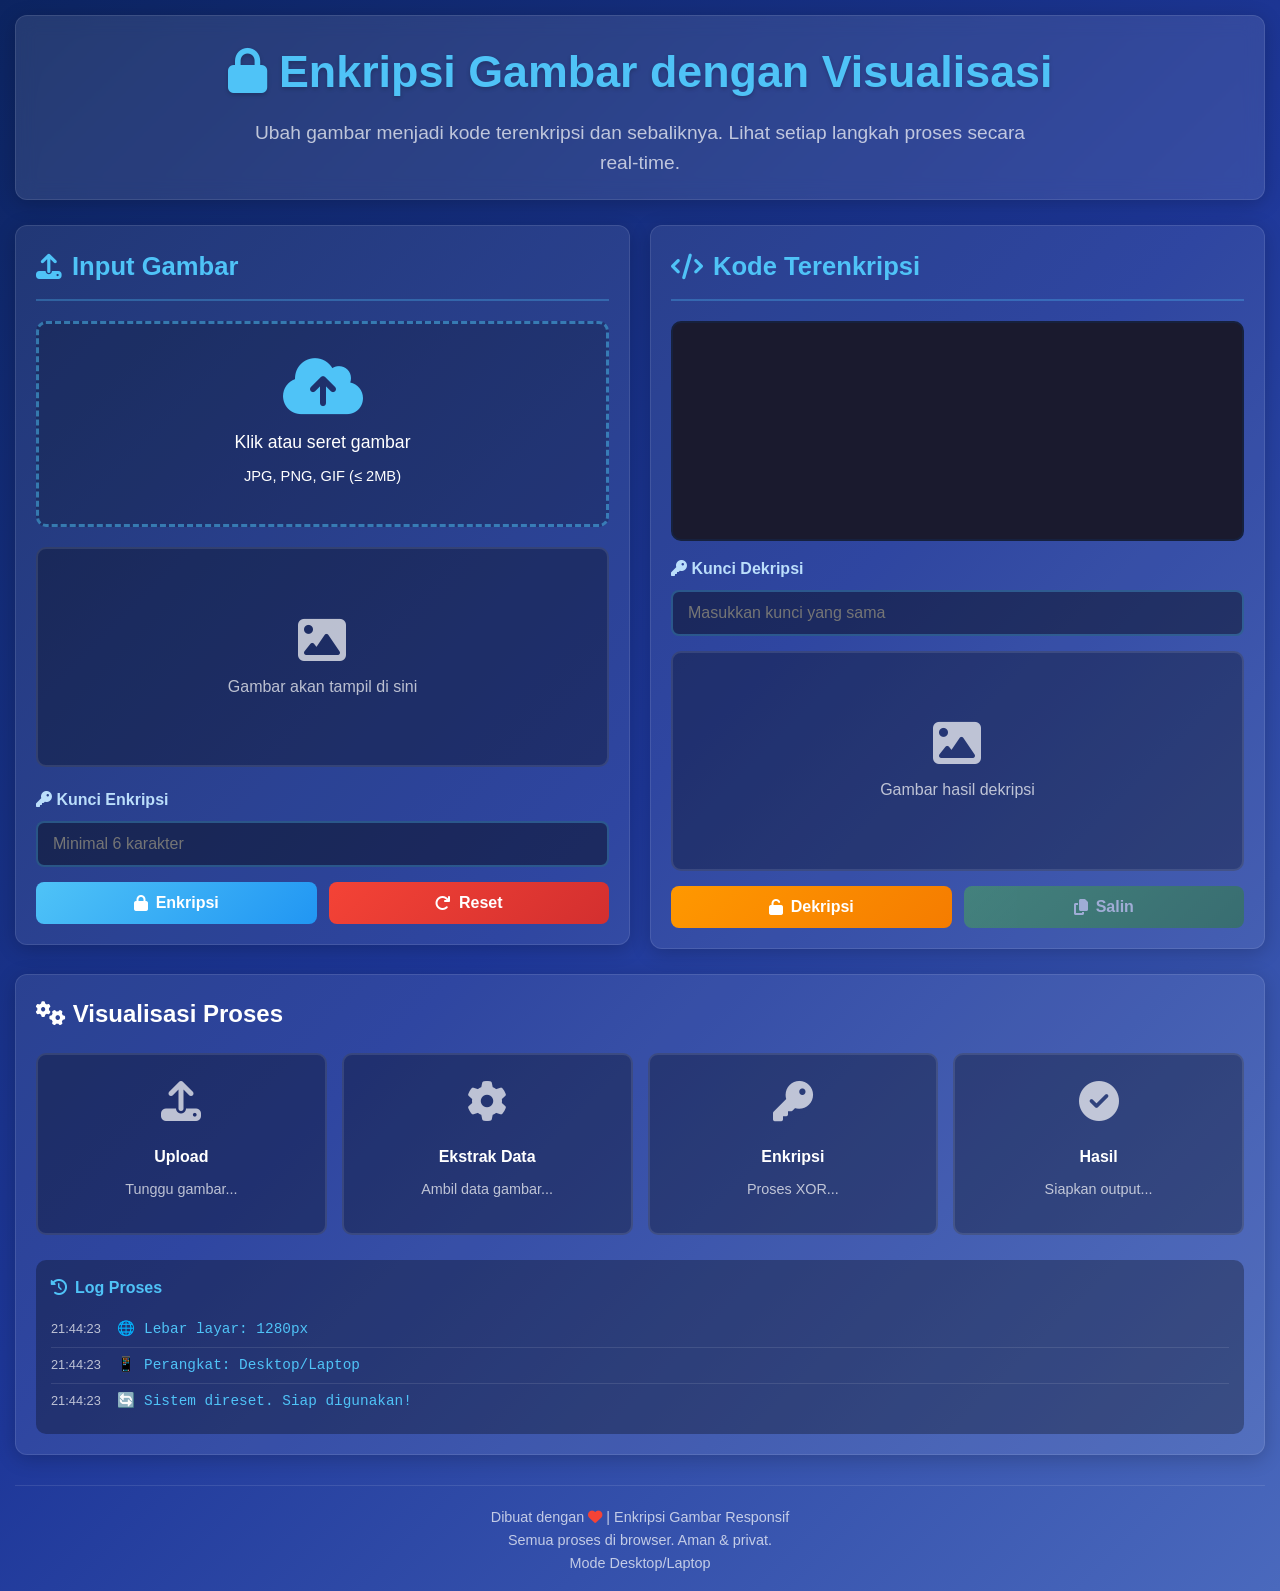
<file: index.html>
<!DOCTYPE html>
<html lang="id">
<head>
    <meta charset="UTF-8">
    <meta name="viewport" content="width=device-width, initial-scale=1.0, maximum-scale=5.0">
    <title>Enkripsi Gambar Responsif</title>
    <link rel="stylesheet" href="https://cdnjs.cloudflare.com/ajax/libs/font-awesome/6.4.0/css/all.min.css">
    <link rel="stylesheet" href="style.css">
</head>
<body>
    <div class="container">
        <header>
            <h1><i class="fas fa-lock"></i> Enkripsi Gambar <span class="hidden-mobile">dengan Visualisasi</span></h1>
            <p class="subtitle">Ubah gambar menjadi kode terenkripsi dan sebaliknya. <span class="hidden-mobile">Lihat setiap langkah proses secara real-time.</span></p>
            <p class="mobile-only">Geser untuk melihat semua konten</p>
        </header>
        
        <div class="app-container">
            <!-- Panel Input (Kiri) -->
            <div class="panel">
                <h2><i class="fas fa-upload"></i> Input Gambar</h2>
                
                <div class="upload-area" id="uploadArea">
                    <i class="fas fa-cloud-upload-alt"></i>
                    <p>Klik atau seret gambar</p>
                    <p><small>JPG, PNG, GIF (≤ 2MB)</small></p>
                    <input type="file" id="imageInput" accept="image/*" style="display: none;">
                </div>
                
                <div class="file-info" id="fileInfo">
                    <div><strong>Nama:</strong> <span id="fileName">-</span></div>
                    <div><strong>Ukuran:</strong> <span id="fileSize">-</span></div>
                    <div><strong>Dimensi:</strong> <span id="fileDimensions">-</span></div>
                    <div><strong>Tipe:</strong> <span id="fileType">-</span></div>
                </div>
                
                <div class="preview-container" id="imagePreviewContainer">
                    <img class="image-preview" id="imagePreview" alt="Preview Gambar">
                    <div class="placeholder" id="imagePlaceholder">
                        <i class="fas fa-image"></i>
                        <p>Gambar akan tampil di sini</p>
                    </div>
                </div>
                
                <div class="controls">
                    <div class="input-group">
                        <label for="encryptionKey"><i class="fas fa-key"></i> Kunci Enkripsi</label>
                        <input type="password" id="encryptionKey" placeholder="Minimal 6 karakter">
                    </div>
                    
                    <div class="btn-group">
                        <button class="btn btn-primary" id="encryptBtn">
                            <i class="fas fa-lock"></i> Enkripsi
                        </button>
                        <button class="btn btn-danger" id="resetBtn">
                            <i class="fas fa-redo"></i> Reset
                        </button>
                    </div>
                </div>
            </div>
            
            <!-- Panel Output (Kanan) -->
            <div class="panel">
                <h2><i class="fas fa-code"></i> Kode Terenkripsi</h2>
                
                <div class="code-container" id="codeOutput">
                    <div class="placeholder" id="codePlaceholder">
                        <i class="fas fa-lock"></i>
                        <p>Kode akan muncul di sini</p>
                    </div>
                </div>
                
                <div class="input-group">
                    <label for="decryptKey"><i class="fas fa-key"></i> Kunci Dekripsi</label>
                    <input type="password" id="decryptKey" placeholder="Masukkan kunci yang sama">
                </div>
                
                <div class="preview-container" id="decryptedPreviewContainer">
                    <img class="image-preview" id="decryptedImagePreview" alt="Gambar Terdekripsi">
                    <div class="placeholder" id="decryptedPlaceholder">
                        <i class="fas fa-image"></i>
                        <p>Gambar hasil dekripsi</p>
                    </div>
                </div>
                
                <div class="btn-group">
                    <button class="btn btn-secondary" id="decryptBtn">
                        <i class="fas fa-unlock"></i> Dekripsi
                    </button>
                    <button class="btn btn-success" id="copyCodeBtn" disabled>
                        <i class="fas fa-copy"></i> Salin
                    </button>
                </div>
            </div>
        </div>
        
        <!-- Panel Proses -->
        <div class="process-panel">
            <h2><i class="fas fa-cogs"></i> Visualisasi Proses</h2>
            
            <div class="process-steps">
                <!-- Langkah 1 -->
                <div class="step" id="step1">
                    <div class="step-icon">
                        <i class="fas fa-upload"></i>
                    </div>
                    <div class="step-title">Upload</div>
                    <div class="step-desc">Tunggu gambar...</div>
                    <div class="step-detail" id="step1Detail"></div>
                </div>
                
                <!-- Langkah 2 -->
                <div class="step" id="step2">
                    <div class="step-icon">
                        <i class="fas fa-cog"></i>
                    </div>
                    <div class="step-title">Ekstrak Data</div>
                    <div class="step-desc">Ambil data gambar...</div>
                    <div class="step-detail" id="step2Detail"></div>
                </div>
                
                <!-- Langkah 3 -->
                <div class="step" id="step3">
                    <div class="step-icon">
                        <i class="fas fa-key"></i>
                    </div>
                    <div class="step-title">Enkripsi</div>
                    <div class="step-desc">Proses XOR...</div>
                    <div class="step-detail" id="step3Detail"></div>
                </div>
                
                <!-- Langkah 4 -->
                <div class="step" id="step4">
                    <div class="step-icon">
                        <i class="fas fa-check-circle"></i>
                    </div>
                    <div class="step-title">Hasil</div>
                    <div class="step-desc">Siapkan output...</div>
                    <div class="step-detail" id="step4Detail"></div>
                </div>
            </div>
            
            <div class="process-log">
                <div class="log-title">
                    <i class="fas fa-history"></i> Log Proses
                </div>
                <div id="processLog">
                    <div class="log-entry info">
                        <span class="log-time">00:00:00</span>
                        Sistem siap. Unggah gambar untuk mulai.
                    </div>
                </div>
            </div>
        </div>
        
        <footer>
            <p>Dibuat dengan <i class="fas fa-heart" style="color:#f44336;"></i> | Enkripsi Gambar Responsif</p>
            <p>Semua proses di browser. Aman & privat.</p>
            <p class="mobile-only">Mode Mobile</p>
            <p class="hidden-mobile">Mode Desktop/Laptop</p>
        </footer>
    </div>

    <script src="script.js"></script>
</body>
</html>
</file>
<file: style.css>
/* Reset & Base Styles */
* {
    margin: 0;
    padding: 0;
    box-sizing: border-box;
    font-family: -apple-system, BlinkMacSystemFont, 'Segoe UI', Roboto, Oxygen, Ubuntu, sans-serif;
}

:root {
    --primary: #4fc3f7;
    --primary-dark: #2196f3;
    --secondary: #ff9800;
    --secondary-dark: #f57c00;
    --success: #4CAF50;
    --danger: #f44336;
    --dark-bg: #0c2461;
    --medium-bg: #1e3799;
    --light-bg: #4a69bd;
    --card-bg: rgba(255, 255, 255, 0.08);
    --card-border: rgba(255, 255, 255, 0.1);
    --text-light: #ffffff;
    --text-muted: rgba(255, 255, 255, 0.7);
    --code-bg: #1a1a2e;
    --shadow: 0 4px 20px rgba(0, 0, 0, 0.2);
    --border-radius: 12px;
    --transition: all 0.3s ease;
}

body {
    background: linear-gradient(135deg, var(--dark-bg), var(--medium-bg), var(--light-bg));
    color: var(--text-light);
    min-height: 100vh;
    padding: 15px;
    line-height: 1.6;
}

.container {
    max-width: 1400px;
    margin: 0 auto;
    width: 100%;
}

/* Header */
header {
    text-align: center;
    margin-bottom: 25px;
    padding: 20px;
    background: rgba(255, 255, 255, 0.1);
    border-radius: var(--border-radius);
    backdrop-filter: blur(10px);
    box-shadow: var(--shadow);
    border: 1px solid var(--card-border);
}

h1 {
    font-size: clamp(1.8rem, 4vw, 2.8rem);
    margin-bottom: 10px;
    color: var(--primary);
    font-weight: 700;
    text-shadow: 0 2px 4px rgba(0, 0, 0, 0.2);
}

.subtitle {
    font-size: clamp(0.9rem, 2vw, 1.2rem);
    color: var(--text-muted);
    max-width: 800px;
    margin: 0 auto;
}

/* Main Layout */
.app-container {
    display: grid;
    grid-template-columns: 1fr;
    gap: 20px;
    margin-bottom: 25px;
}

@media (min-width: 768px) {
    .app-container {
        grid-template-columns: 1fr 1fr;
    }
}

/* Panels */
.panel {
    background: var(--card-bg);
    border-radius: var(--border-radius);
    padding: 20px;
    box-shadow: var(--shadow);
    border: 1px solid var(--card-border);
    transition: var(--transition);
    height: fit-content;
}

.panel:hover {
    transform: translateY(-5px);
}

.panel h2 {
    font-size: clamp(1.2rem, 3vw, 1.6rem);
    margin-bottom: 20px;
    color: var(--primary);
    display: flex;
    align-items: center;
    gap: 10px;
    padding-bottom: 12px;
    border-bottom: 2px solid rgba(79, 195, 247, 0.3);
}

/* Upload Area */
.upload-area {
    border: 3px dashed rgba(79, 195, 247, 0.5);
    border-radius: 10px;
    padding: 30px 15px;
    text-align: center;
    cursor: pointer;
    transition: var(--transition);
    margin-bottom: 20px;
    background: rgba(0, 0, 0, 0.2);
}

.upload-area:hover {
    border-color: var(--primary);
    background: rgba(79, 195, 247, 0.1);
}

.upload-area i {
    font-size: clamp(2.5rem, 6vw, 4rem);
    margin-bottom: 10px;
    color: var(--primary);
}

.upload-area p {
    font-size: clamp(0.9rem, 2vw, 1.1rem);
    margin-bottom: 5px;
}

/* Preview Areas */
.preview-container {
    height: clamp(180px, 30vw, 220px);
    border-radius: 10px;
    overflow: hidden;
    background: rgba(0, 0, 0, 0.3);
    margin-bottom: 15px;
    display: flex;
    align-items: center;
    justify-content: center;
    border: 2px solid var(--card-border);
}

.image-preview {
    max-width: 100%;
    max-height: 100%;
    object-fit: contain;
}

.code-container {
    height: clamp(180px, 30vw, 220px);
    border-radius: 10px;
    overflow: auto;
    background: var(--code-bg);
    margin-bottom: 15px;
    padding: 15px;
    font-family: 'Courier New', monospace;
    font-size: clamp(10px, 2vw, 12px);
    color: #00ff88;
    border: 2px solid #16213e;
    white-space: pre-wrap;
    word-break: break-all;
}

/* Controls */
.controls {
    margin-top: 20px;
}

.input-group {
    margin-bottom: 15px;
}

label {
    display: block;
    margin-bottom: 8px;
    color: #bbdefb;
    font-weight: 600;
    font-size: clamp(0.9rem, 2vw, 1rem);
}

input[type="password"], input[type="text"] {
    width: 100%;
    padding: clamp(10px, 2vw, 12px) 15px;
    border-radius: 8px;
    border: 2px solid rgba(79, 195, 247, 0.3);
    background: rgba(0, 0, 0, 0.4);
    color: var(--text-light);
    font-size: clamp(0.9rem, 2vw, 1rem);
    transition: var(--transition);
}

input:focus {
    outline: none;
    border-color: var(--primary);
    box-shadow: 0 0 0 3px rgba(79, 195, 247, 0.2);
}

/* Buttons */
.btn-group {
    display: flex;
    flex-wrap: wrap;
    gap: 12px;
    margin-top: 15px;
}

.btn {
    padding: clamp(10px, 2vw, 12px) clamp(15px, 3vw, 24px);
    border-radius: 8px;
    border: none;
    font-size: clamp(0.9rem, 2vw, 1rem);
    font-weight: 600;
    cursor: pointer;
    transition: var(--transition);
    display: flex;
    align-items: center;
    justify-content: center;
    gap: 8px;
    flex: 1;
    min-width: 120px;
    text-align: center;
    white-space: nowrap;
}

.btn-primary {
    background: linear-gradient(135deg, var(--primary), var(--primary-dark));
    color: white;
}

.btn-secondary {
    background: linear-gradient(135deg, var(--secondary), var(--secondary-dark));
    color: white;
}

.btn-danger {
    background: linear-gradient(135deg, var(--danger), #d32f2f);
    color: white;
}

.btn-success {
    background: linear-gradient(135deg, var(--success), #2E7D32);
    color: white;
}

.btn:hover:not(:disabled) {
    transform: translateY(-3px);
    box-shadow: 0 5px 15px rgba(0, 0, 0, 0.3);
}

.btn:active:not(:disabled) {
    transform: translateY(-1px);
}

.btn:disabled {
    opacity: 0.5;
    cursor: not-allowed;
    transform: none;
}

/* Placeholder */
.placeholder {
    text-align: center;
    color: var(--text-muted);
    padding: 20px;
}

.placeholder i {
    font-size: clamp(2rem, 5vw, 3rem);
    margin-bottom: 10px;
    display: block;
}

/* File Info */
.file-info {
    background: rgba(0, 0, 0, 0.3);
    padding: 12px 15px;
    border-radius: 8px;
    margin-bottom: 15px;
    font-size: clamp(0.8rem, 2vw, 0.9rem);
    display: none;
    grid-template-columns: 1fr;
    gap: 5px;
}

@media (min-width: 480px) {
    .file-info {
        grid-template-columns: repeat(2, 1fr);
    }
}

.file-info.active {
    display: grid;
    animation: fadeIn 0.5s;
}

/* Process Panel */
.process-panel {
    background: var(--card-bg);
    border-radius: var(--border-radius);
    padding: 20px;
    box-shadow: var(--shadow);
    border: 1px solid var(--card-border);
    margin-bottom: 25px;
}

.process-steps {
    display: grid;
    grid-template-columns: repeat(2, 1fr);
    gap: 15px;
    margin-top: 20px;
}

@media (min-width: 640px) {
    .process-steps {
        grid-template-columns: repeat(4, 1fr);
    }
}

@media (max-width: 480px) {
    .process-steps {
        grid-template-columns: 1fr;
    }
}

/* Steps */
.step {
    background: rgba(0, 0, 0, 0.3);
    border-radius: 10px;
    padding: 15px;
    text-align: center;
    border: 2px solid var(--card-border);
    transition: var(--transition);
}

.step.active {
    border-color: var(--primary);
    background: rgba(79, 195, 247, 0.1);
    transform: translateY(-5px);
}

.step.completed {
    border-color: var(--success);
    background: rgba(76, 175, 80, 0.1);
}

.step-icon {
    font-size: clamp(1.5rem, 4vw, 2.5rem);
    margin-bottom: 10px;
    color: var(--text-muted);
}

.step.active .step-icon {
    color: var(--primary);
    animation: pulse 1.5s infinite;
}

.step.completed .step-icon {
    color: var(--success);
}

.step-title {
    font-weight: 600;
    margin-bottom: 8px;
    color: var(--text-light);
    font-size: clamp(0.9rem, 2vw, 1rem);
}

.step-desc {
    font-size: clamp(0.8rem, 2vw, 0.9rem);
    color: var(--text-muted);
    min-height: 40px;
}

.step-detail {
    margin-top: 10px;
    padding: 8px;
    background: rgba(0, 0, 0, 0.5);
    border-radius: 5px;
    font-size: clamp(0.7rem, 2vw, 0.85rem);
    color: var(--primary);
    font-family: monospace;
    display: none;
}

.step.active .step-detail {
    display: block;
    animation: fadeIn 0.5s;
}

/* Animations */
@keyframes pulse {
    0% { transform: scale(1); }
    50% { transform: scale(1.1); }
    100% { transform: scale(1); }
}

@keyframes fadeIn {
    from { opacity: 0; transform: translateY(10px); }
    to { opacity: 1; transform: translateY(0); }
}

/* Process Log */
.process-log {
    margin-top: 25px;
    background: rgba(0, 0, 0, 0.3);
    border-radius: 10px;
    padding: 15px;
    max-height: 180px;
    overflow-y: auto;
}

.log-title {
    font-weight: 600;
    margin-bottom: 12px;
    color: var(--primary);
    display: flex;
    align-items: center;
    gap: 8px;
    font-size: clamp(0.9rem, 2vw, 1rem);
}

.log-entry {
    padding: 6px 0;
    border-bottom: 1px solid rgba(255, 255, 255, 0.1);
    font-family: monospace;
    font-size: clamp(0.75rem, 2vw, 0.9rem);
    word-break: break-word;
}

.log-entry:last-child {
    border-bottom: none;
}

.log-entry.success {
    color: var(--success);
}

.log-entry.error {
    color: var(--danger);
}

.log-entry.info {
    color: var(--primary);
}

.log-entry.warning {
    color: var(--secondary);
}

.log-time {
    color: var(--text-muted);
    font-size: clamp(0.7rem, 2vw, 0.8rem);
    margin-right: 8px;
}

/* Footer */
footer {
    text-align: center;
    margin-top: 30px;
    padding-top: 20px;
    border-top: 1px solid var(--card-border);
    color: var(--text-muted);
    font-size: clamp(0.8rem, 2vw, 0.9rem);
}

/* Utility Classes */
.hidden-mobile {
    display: none;
}

@media (min-width: 768px) {
    .hidden-mobile {
        display: inline;
    }
}

.mobile-only {
    display: inline;
}

@media (min-width: 768px) {
    .mobile-only {
        display: none;
    }
}

/* Scrollbar Styling */
::-webkit-scrollbar {
    width: 8px;
    height: 8px;
}

::-webkit-scrollbar-track {
    background: rgba(0, 0, 0, 0.2);
    border-radius: 4px;
}

::-webkit-scrollbar-thumb {
    background: var(--primary);
    border-radius: 4px;
}

::-webkit-scrollbar-thumb:hover {
    background: var(--primary-dark);
}

/* Loading Spinner */
.spinner {
    display: inline-block;
    width: 20px;
    height: 20px;
    border: 3px solid rgba(255, 255, 255, 0.3);
    border-radius: 50%;
    border-top-color: var(--primary);
    animation: spin 1s ease-in-out infinite;
}

@keyframes spin {
    to { transform: rotate(360deg); }
}

/* Touch-friendly improvements */
@media (hover: none) {
    .btn:hover:not(:disabled) {
        transform: none;
    }
    
    .panel:hover {
        transform: none;
    }
    
    .upload-area:hover {
        border-color: rgba(79, 195, 247, 0.5);
        background: rgba(0, 0, 0, 0.2);
    }
}
</file>
